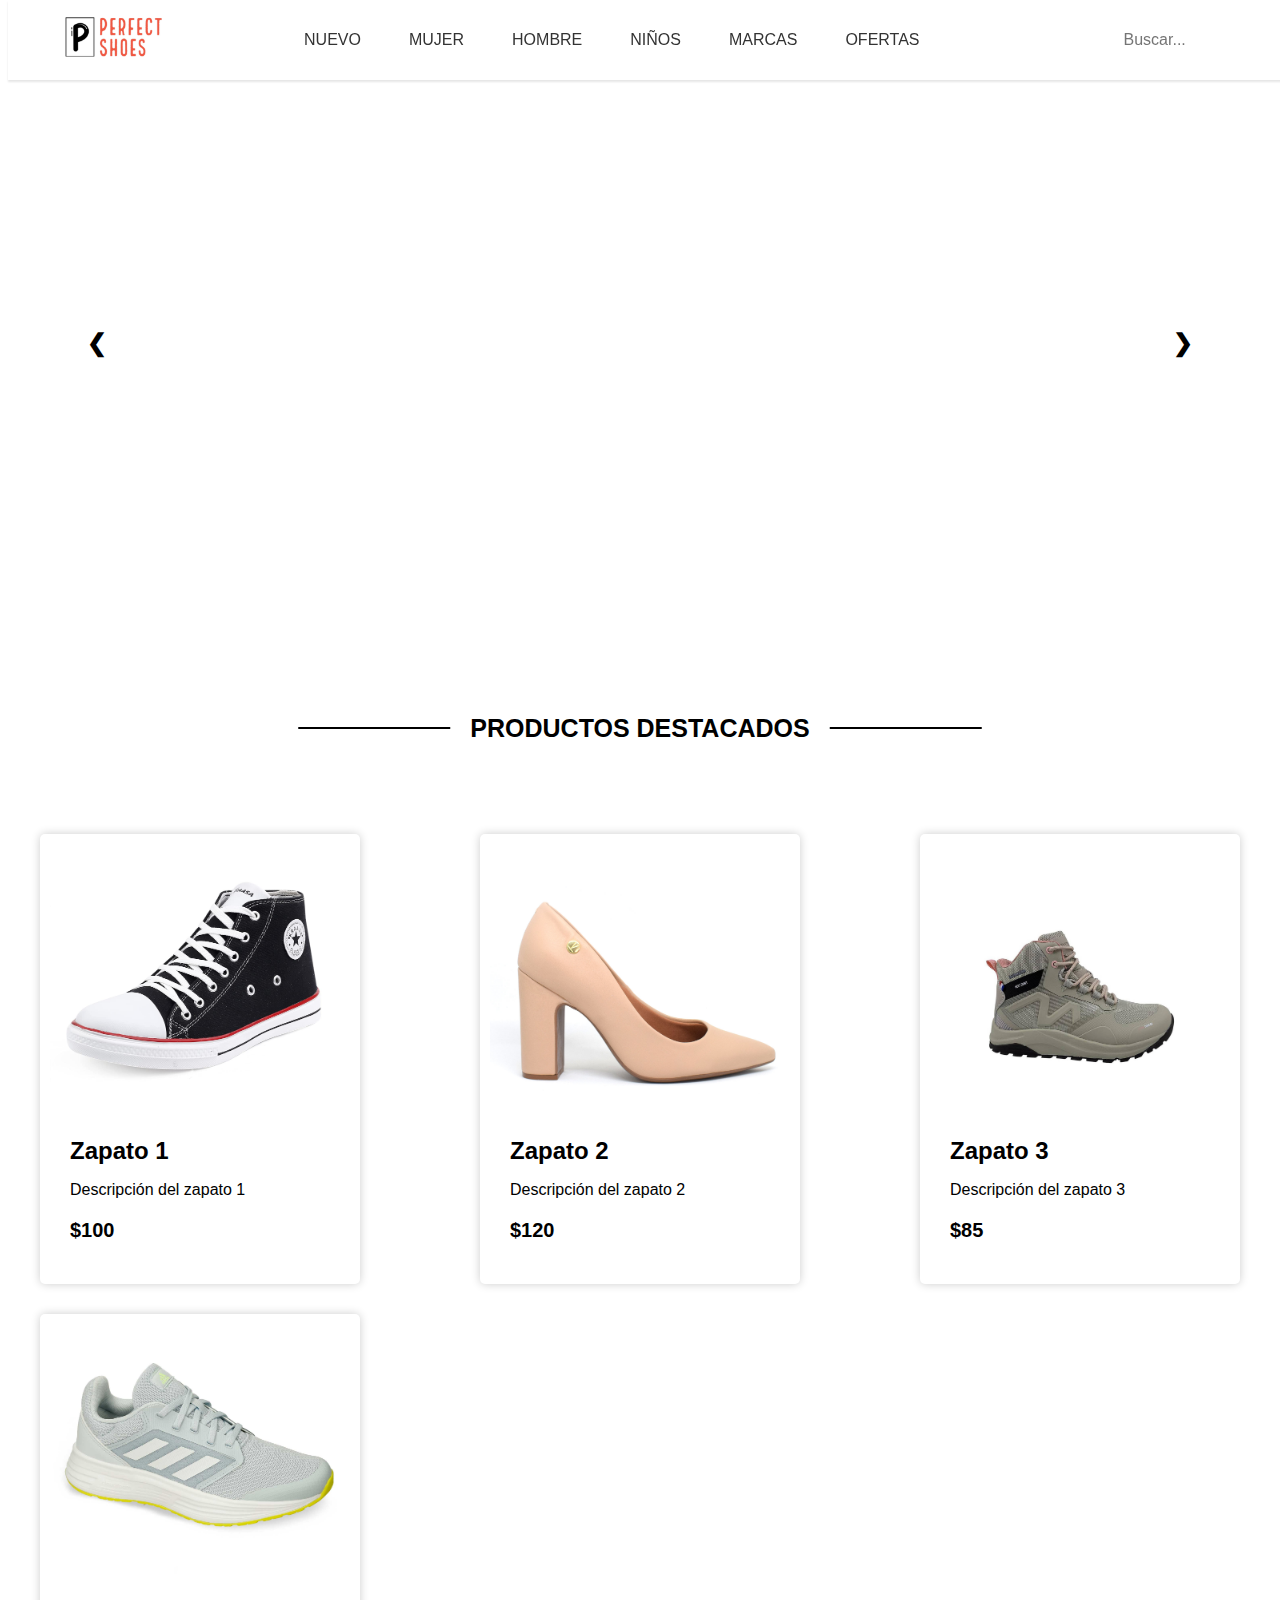
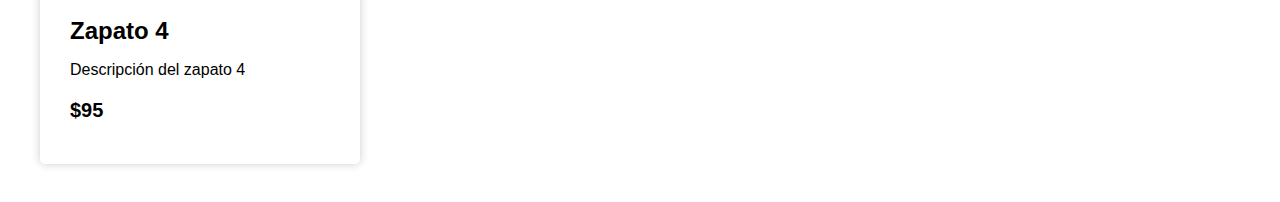
<file: index.html>
<!DOCTYPE html>
<html lang="en">
<head>
    <meta charset="UTF-8">
    <meta http-equiv="X-UA-Compatible" content="IE=edge">
    <meta name="viewport" content="width=device-width, initial-scale=1.0">
    <link rel="stylesheet" href="styles.css">
    <title>Document</title>
</head>
<body>
    <header>
        <div class="header-container">
          <div class="logo-container">
            <img src="imagenes/logo.PNG" alt="Logo">
          </div>
          <nav class="nav-container">
            <ul>
              <li><a href="#">Nuevo</a></li>
              <li><a href="#">Mujer</a></li>
              <li><a href="#">Hombre</a></li>
              <li><a href="#">Niños</a></li>
              <li><a href="#">Marcas</a></li>
              <li><a href="#">Ofertas</a></li>
            </ul>
          </nav>
          <div class="search-container">
            <input type="text" placeholder="Buscar...">
            <button type="submit"><img src="imagenes/lupa.png"></button>
        </div> 
          <div class="icon-container">
            <a href="#"><img src="imagenes/usuario.png" alt="Logo" id="user-icon"></a>
            <a href="#"><img src="imagenes/estrella.png" alt="Logo"></a>
            <a href="#"><img src="imagenes/alfiler.png" alt="Logo"></a>
            <a href="#"><img src="imagenes/carrito.png" alt="Logo"></a>
          </div>
        </div>
        <div class="login-form-container" id="login-form-container">
            <form class="login-form" id="login-form">
              <input type="email" placeholder="Correo electrónico" required>
              <input type="password" placeholder="Contraseña" required>
              <button type="submit">Iniciar sesión</button>
            </form>
          </div>
      </header>
      <div id="image-slider">
        <img src="imagenes/promo1.jpg" alt="Imagen 1">
        <img src="imagenes/promo2.JPG" alt="Imagen 2">
        <img src="imagenes/promo3.JPG" alt="Imagen 3">
        <a class="prev" onclick="plusSlides(-1)">&#10094;</a>
        <a class="next" onclick="plusSlides(1)">&#10095;</a>
      </div> 

      <div class="section-title">
        <h2>PRODUCTOS DESTACADOS</h2>
      </div>
      
      <div class="card-container">
        <div class="card">
          <img src="imagenes/zapato1.jpg" alt="Zapato 1">
          <div class="card-info">
            <h2>Zapato 1</h2>
            <p>Descripción del zapato 1</p>
            <p class="price">$100</p>
          </div>
        </div>
        <div class="card">
          <img src="imagenes/zapato2.jpg" alt="Zapato 2">
          <div class="card-info">
            <h2>Zapato 2</h2>
            <p>Descripción del zapato 2</p>
            <p class="price">$120</p>
          </div>
        </div>
        <div class="card">
          <img src="imagenes/zapato3.jpg" alt="Zapato 3">
          <div class="card-info">
            <h2>Zapato 3</h2>
            <p>Descripción del zapato 3</p>
            <p class="price">$85</p>
          </div>
        </div>
        
        <div class="card">
          <img src="imagenes/zapato4.jpg" alt="Zapato 4">
          <div class="card-info">
            <h2>Zapato 4</h2>
            <p>Descripción del zapato 4</p>
            <p class="price">$95</p>
          </div>
        </div>
      </div>
      
      <script src="script.js"></script>
      
</body>
</html>
</file>
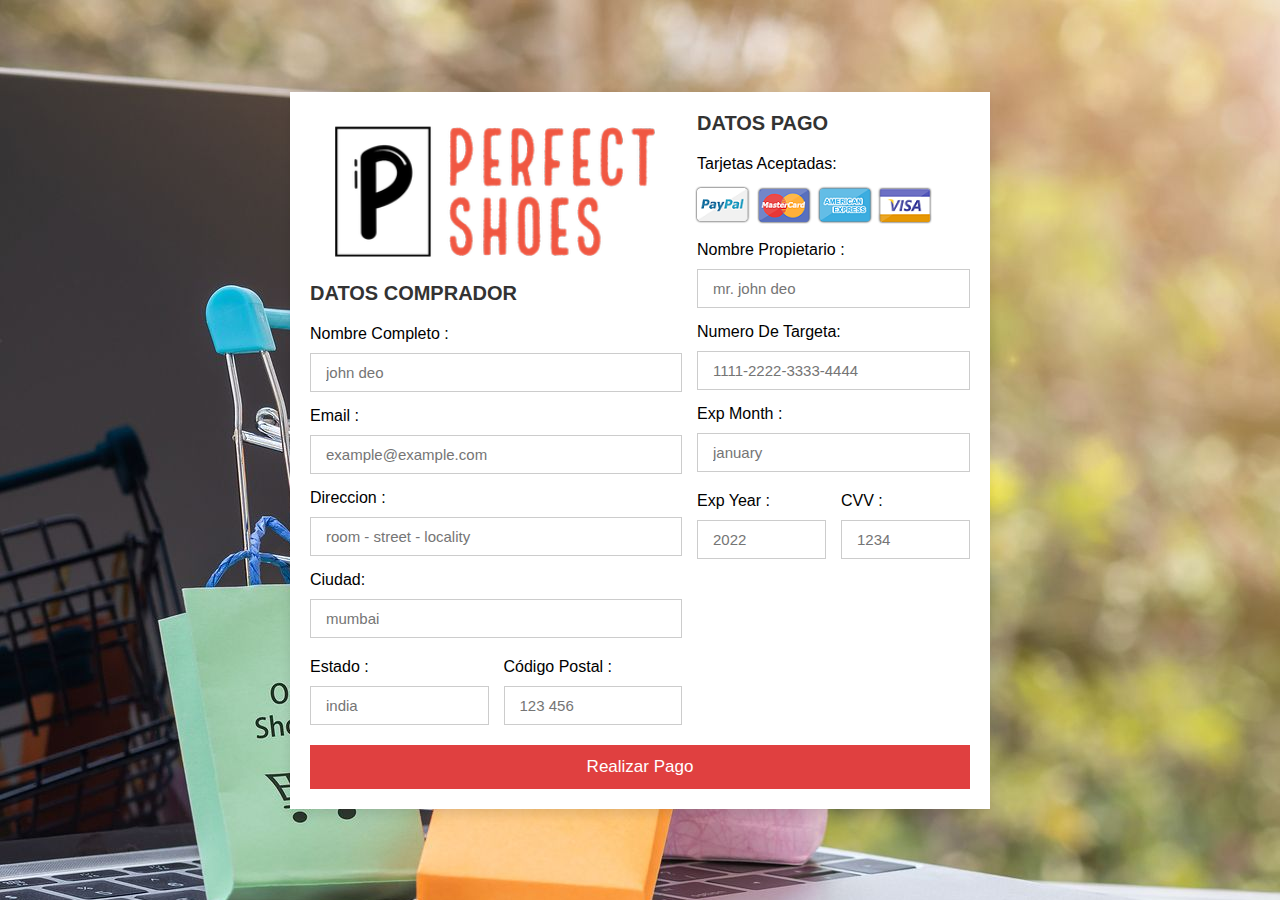
<file: Interfaz  compra producto/index.html>
<!DOCTYPE html>
<html lang="en">
<head>
    <meta charset="UTF-8">
    <meta http-equiv="X-UA-Compatible" content="IE=edge">
    <meta name="viewport" content="width=device-width, initial-scale=1.0">
    
    <link rel="stylesheet" href="style.css">

</head>
<body>

<div class="container">

    <form action="">

        <div class="row">
            
            <div class="col">

                <img src="images/logo.PNG" alt="">
                
                <h3 class="title">Datos Comprador</h3>

                <div class="inputBox">
                    <span>Nombre Completo :</span>
                    <input type="text" placeholder="john deo">
                </div>
                <div class="inputBox">
                    <span>Email :</span>
                    <input type="email" placeholder="example@example.com">
                </div>
                <div class="inputBox">
                    <span>Direccion :</span>
                    <input type="text" placeholder="room - street - locality">
                </div>
                <div class="inputBox">
                    <span>ciudad:</span>
                    <input type="text" placeholder="mumbai">
                </div>

                <div class="flex">
                    <div class="inputBox">
                        <span>estado :</span>
                        <input type="text" placeholder="india">
                    </div>
                    <div class="inputBox">
                        <span>código postal :</span>
                        <input type="text" placeholder="123 456">
                    </div>
                </div>

            </div>

            <div class="col">

                <h3 class="title">Datos Pago</h3>

                <div class="inputBox">
                    <span>Tarjetas Aceptadas:</span>
                    <img src="images/card_img.png" alt="">
                </div>
                <div class="inputBox">
                    <span>Nombre Propietario :</span>
                    <input type="text" placeholder="mr. john deo">
                </div>
                <div class="inputBox">
                    <span>Numero de Targeta:</span>
                    <input type="number" placeholder="1111-2222-3333-4444">
                </div>
                <div class="inputBox">
                    <span>exp month :</span>
                    <input type="text" placeholder="january">
                </div>

                <div class="flex">
                    <div class="inputBox">
                        <span>exp year :</span>
                        <input type="number" placeholder="2022">
                    </div>
                    <div class="inputBox">
                        <span>CVV :</span>
                        <input type="text" placeholder="1234">
                    </div>
                </div>

            </div>
    
        </div>

        <input type="submit" value="Realizar Pago" class="submit-btn">

    </form>

</div>    
    
</body>
</html>
</file>
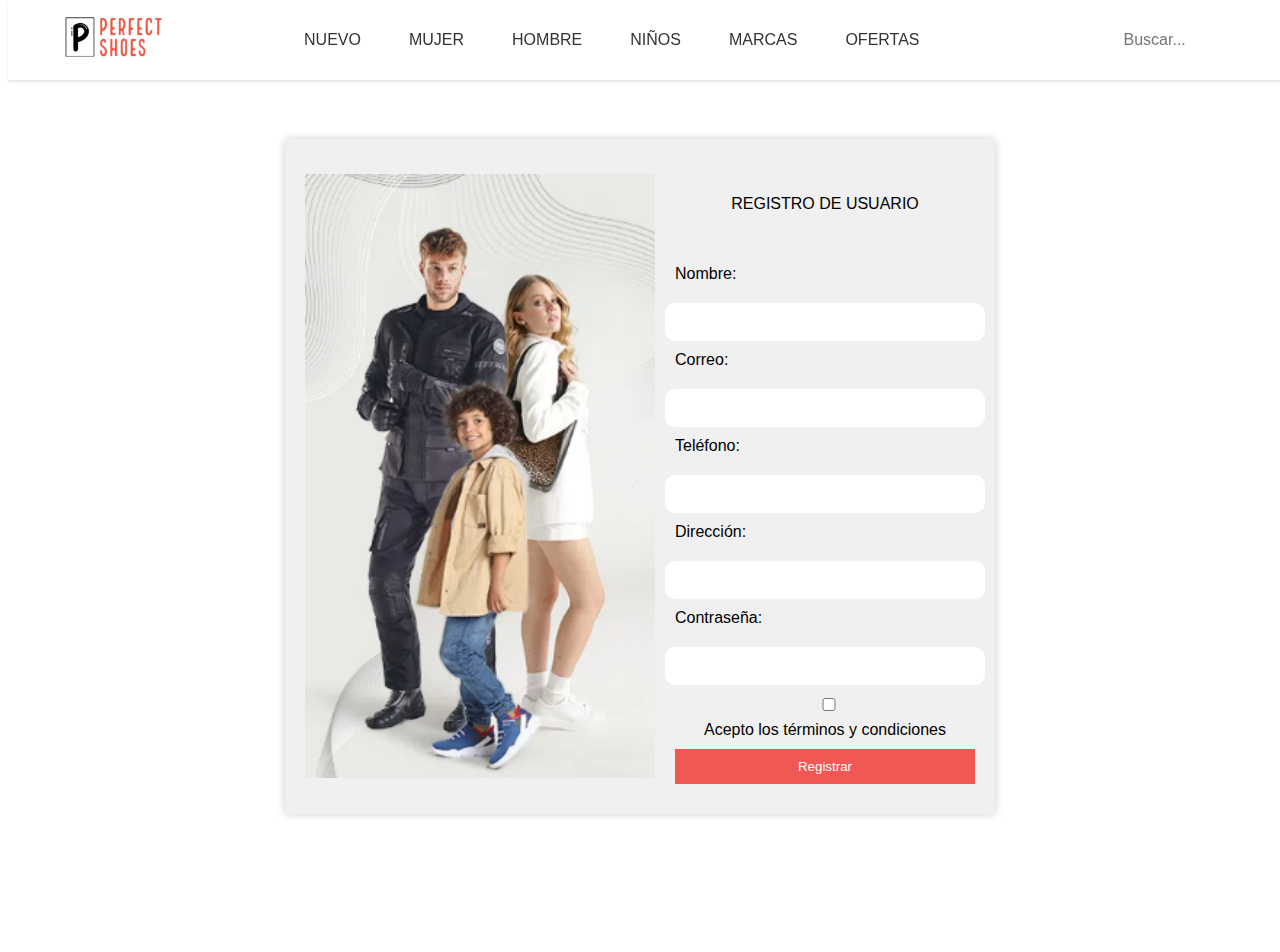
<file: Registro.html>
<!DOCTYPE html>
<html lang="en">
<head>
    <meta charset="UTF-8">
    <meta http-equiv="X-UA-Compatible" content="IE=edge">
    <meta name="viewport" content="width=device-width, initial-scale=1.0">
    <link rel="stylesheet" href="styles.css">
    <title>Document</title>
</head>
<body>
    <header>
        <div class="header-container">
          <div class="logo-container">
            <a href="index.html"><img src="imagenes/logo.PNG" alt="Logo"></a>
          
          </div>
          <nav class="nav-container">
            <ul>
              <li><a href="#">Nuevo</a></li>
              <li><a href="#">Mujer</a></li>
              <li><a href="#">Hombre</a></li>
              <li><a href="#">Niños</a></li>
              <li><a href="#">Marcas</a></li>
              <li><a href="#">Ofertas</a></li>
            </ul>
          </nav>
          <div class="search-container">
            <input type="text" placeholder="Buscar...">
            <button type="submit"><img src="imagenes/lupa.png"></button>
        </div> 
          <div class="icon-container">
            <a href="#"><img src="imagenes/usuario.png" alt="Logo" id="user-icon"></a>
            <a href="#"><img src="imagenes/estrella.png" alt="Logo"></a>
            <a href="#"><img src="imagenes/alfiler.png" alt="Logo"></a>
            <a href="#"><img src="imagenes/carrito.png" alt="Logo"></a>
          </div>
        </div>
        <div class="login-form-container" id="login-form-container">
            <form class="login-form" id="login-form">
              <input type="email" placeholder="Correo electrónico" required>
              <input type="password" placeholder="Contraseña" required>
              <button type="submit">Iniciar sesión</button>
            </form>
          </div>
      </header><br>
      <div class="container">
        <div class="login-form">
        <img src="imagenes/Re_1.png">
            <form method="POST" action="procesar_login.php">
              <div style="text-align: center;">
               <p>REGISTRO DE USUARIO</p>
                </div> <br><br>
                <label for="nombre">Nombre:</label>
                <input type="text" id="nombre" name="nombre" required>
                
                <label for="correo">Correo:</label>
                <input type="email" id="correo" name="correo" required>
                
                <label for="telefono">Teléfono:</label>
                <input type="text" id="telefono" name="telefono" required>
                
                <label for="direccion">Dirección:</label>
                <input type="text" id="direccion" name="direccion" required>
                
                <label for="password">Contraseña:</label>
                <input type="password" id="password" name="password" required>
                
                  <div class="terms">
                    <input type="checkbox" id="terminos" name="terminos" required>
                    <label for="terminos">Acepto los términos y condiciones</label>
                </div>
              
                <button type="submit">Registrar</button>
            </form>
        </div>
    </div>
      <script src="script.js"></script>
   </body> <br>
   
</head>
<body>
    
      
</body>
</html>
</file>
<file: styles.css>
header {
    background-color: #FFFFFF;
    box-shadow: 0px 2px 2px rgba(0, 0, 0, 0.1);
    height: 80px;
    position: fixed;
    top: 0;
    width: 100%;
    z-index: 9999;
  }
  
  .header-container {
    display: flex;
    align-items: center;
    justify-content: space-between;
    height: 100%;
    margin: 0 50px;
    max-width: 1200px;
    padding: 0 0;
  }
  
  .logo-container img {
    height: 50px;
    width: auto;
    padding-right: 120px;
  }
  
  .nav-container{
    margin-right: 150px;
  }

  .nav-container ul {
    display: flex;
    list-style: none;
    margin: 0;
    padding: 0;
  }
  
  .nav-container li {
    margin-right: 20px;
    padding: 14px;
  }
  
  .nav-container a {
    
    color: #333333;
    font-size: 16px;
    text-decoration: none;
    text-transform: uppercase;
  }
  
/*BUSCAR*/
.search-container {
  display: flex;
  align-items: center;
}

.search-container input[type="text"] {
  border: none;
  font-size: 16px;
  padding: 10px;
  width: 300px;
}

.search-container button[type="submit"] {
  border: none;
  cursor: pointer;
  font-size: 16px;
  padding: 10px;
  margin-right: 10px;
  background-color: white;
}

.search-container img{
  width: 23px;
}
  
  .icon-container {
    display: flex;
    align-items: center;
  }
  
  .icon-container {
    margin-left: 100px;
    color: #333333;
    font-size: 20px;
    text-decoration: none;
  }

  .icon-container img{
    height: 23px;
    width: auto;
    padding: 25px;
  }
  
  /*LOGIN*/
  .login-form-container {
    display: none;
    position: absolute;
    top: 80px;
    right: 210px;
    background-color: #fce1e1;
    padding: 20px;
  }
  #user-icon {
    margin-right: 10px;
  }

  form {
    display: flex;
    flex-direction: column;
    align-items: center;
    margin-top: 20px;
  }
  
  input[type="text"], input[type="password"], input[type="email"]  {
    border: none;
    margin: 10px;
    padding: 10px;
    width: 200px;
    font-size: 16px;
    border-radius: 10px;
  }
  
  input[type="submit"] {
    color: #333;
    border: none;
    padding: 10px 20px;
    margin: 20px;
    cursor: pointer;
    font-size: 16px;
  }

/* IMAGENES */
#image-slider {
  position: relative;
  width: 90%;
  height: 540px;
  overflow: hidden;
  margin: 73px auto 0;
}

#image-slider img {
  position: absolute;
  top: 0;
  left: 0;
  width: 100%;
  height: 100%;
  opacity: 0;
  transition: opacity 1s ease-in-out;
}

#image-slider img.active {
  opacity: 1;
}

/* Botones para cambiar de imagen */
.prev, .next {
  position: absolute;
  top: 50%;
  transform: translateY(-50%);
  font-size: 24px;
  font-weight: bold;
  color: black;
  padding: 16px;
  transition: all 0.5s;
  cursor: pointer;
}

.next {
  right: 0;
}

.prev:hover, .next:hover {
  background-color: rgba(0, 0, 0, 0.5);
}

/*TITULO*/
.section-title {
  text-align: center;
  margin-top: 60px;
  margin-bottom: 40px;
}

.section-title h2 {
  display: inline-block;
  font-size: 25px;
  font-weight: bold;
  position: relative;
  padding: 20px;
}

.section-title h2::before,
.section-title h2::after {
  content: "";
  position: absolute;
  top: 50%;
  width: 40%;
  height: 2px;
  background-color: #000;
}

.section-title h2::before {
  left: 0;
  transform: translate(-100%, -50%);
}

.section-title h2::after {
  right: 0;
  transform: translate(100%, -50%);
}


/*ZAPATOS*/
.card-container {
  display: flex;
  flex-wrap: wrap;
  justify-content: space-between;
  margin: 0 auto;
  max-width: 1200px;
  margin-top: 50px;
}

.card {
  margin-bottom: 30px;
  box-shadow: 0 0 10px rgba(0, 0, 0, 0.2);
  border-radius: 5px;
  overflow: hidden;
  width: 300px;
  height: 430px;
  padding: 10px;
}

.card img {
  width: 100%;
  height: 250px;
  object-fit: cover;
}

.card-info {
  padding: 20px;
}

.card-info h2 {
  margin-bottom: 10px;
}

.card-info p {
  margin-bottom: 10px;
}

.price {
  font-size: 20px;
  font-weight: bold;
}

/*Registro*/
body {
  font-family: Arial, sans-serif;
}

.container {
  display: flex;
  align-items: center;
  justify-content: center;
  height: 100vh;
}

.login-form {
  background-color: #f0f0f0;
  padding: 20px;
  border-radius: 5px;
  box-shadow: 0 0 10px rgba(0, 0, 0, 0.2);
  display: flex;
  align-items: center;
}

.login-form img {
  width: 350px;
  margin-right: 20px;
}

.login-form form {
  width: 300px;
}

.login-form label,
.login-form input,
.login-form button {
  display: block;
  margin-bottom: 10px;
  width: 100%;
}

.login-form button {
  padding: 10px;
  background-color: #F05853;
  color: #fff;
  border: none;
  cursor: pointer;
}

.login-form button:hover {
  background-color: #45a049;
}

.login-form a {
  color: #4CAF50;
}
  
/* Estilos para pantallas de hasta 768px de ancho */
@media screen and (max-width: 768px) {
  .logo-container img {
    padding-right: 30px;
  }

  .nav-container {
    margin-right: 30px;
  }

  .search-container input[type="text"] {
    width: 200px;
  }

  .icon-container {
    margin-left: 50px;
  }

  .login-form-container{
    right: 10px;
  }

  #image-slider{
    height: 300px;
  }
  
  #image-slider img{
    height: 100%;
  }
  
  .prev,
  .next {
    font-size: 18px;
    padding: 10px;
  }
}
</file>
<file: Interfaz  compra producto/style.css>
*{
  font-family: 'Poppins', sans-serif;
  margin:0; padding:0;
  box-sizing: border-box;
  outline: none; border:none;
  text-transform: capitalize;
  transition: all .2s linear;

}

.container{
  display: flex;
  justify-content: center;
  align-items: center;
  padding:25px;
  min-height: 100vh;
  background-image: url(images/Compras.jpeg);
}

.container form{
  padding:20px;
  width:700px;
  background: #fff;
  box-shadow: 0 5px 10px rgba(0,0,0,.1);

}

.container form .row{
  display: flex;
  flex-wrap: wrap;
  gap:15px;
}

.container form .row .col{
  flex:1 1 250px;
}

.container form .row .col .title{
  font-size: 20px;
  color:#333;
  padding-bottom: 5px;
  text-transform: uppercase;
}

.container form .row .col .inputBox{
  margin:15px 0;
}

.container form .row .col .inputBox span{
  margin-bottom: 10px;
  display: block;
}

.container form .row .col .inputBox input{
  width: 100%;
  border:1px solid #ccc;
  padding:10px 15px;
  font-size: 15px;
  text-transform: none;
}

.container form .row .col .inputBox input:focus{
  border:1px solid #000;
}

.container form .row .col .flex{
  display: flex;
  gap:15px;
}

.container form .row .col .flex .inputBox{
  margin-top: 5px;
}

.container form .row .col .inputBox img{
  height: 34px;
  margin-top: 5px;
  filter: drop-shadow(0 0 1px #000);
}

.container form .submit-btn{
  width: 100%;
  padding:12px;
  font-size: 17px;
  background: #e04040;
  color:#fff;
  margin-top: 5px;
  cursor: pointer;
}

.container form .submit-btn:hover{
  background: #1e1d1d;
}
</file>
